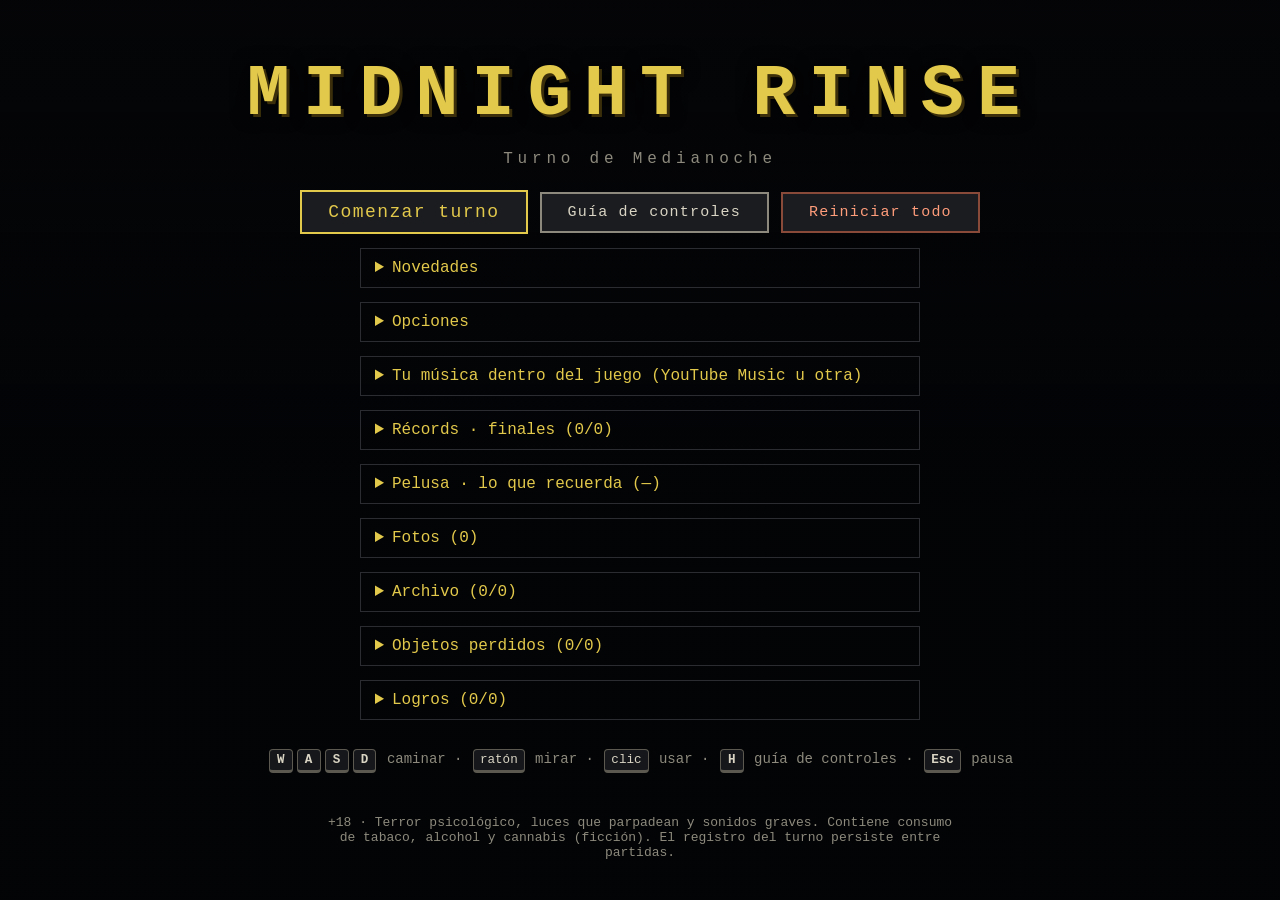
<file: index.html>
<!doctype html>
<html lang="es">
<head>
  <meta charset="utf-8">
  <meta name="viewport" content="width=device-width, initial-scale=1">
  <title>Midnight Rinse · Turno de Medianoche</title>
  <meta http-equiv="refresh" content="0; url=juego/">
  <style>body{margin:0;background:#050608;color:#e2c84b;font-family:"Courier New",monospace;display:flex;align-items:center;justify-content:center;height:100vh}</style>
</head>
<body><a href="juego/" style="color:inherit">Entrar a la lavandería →</a></body>
</html>
</file>
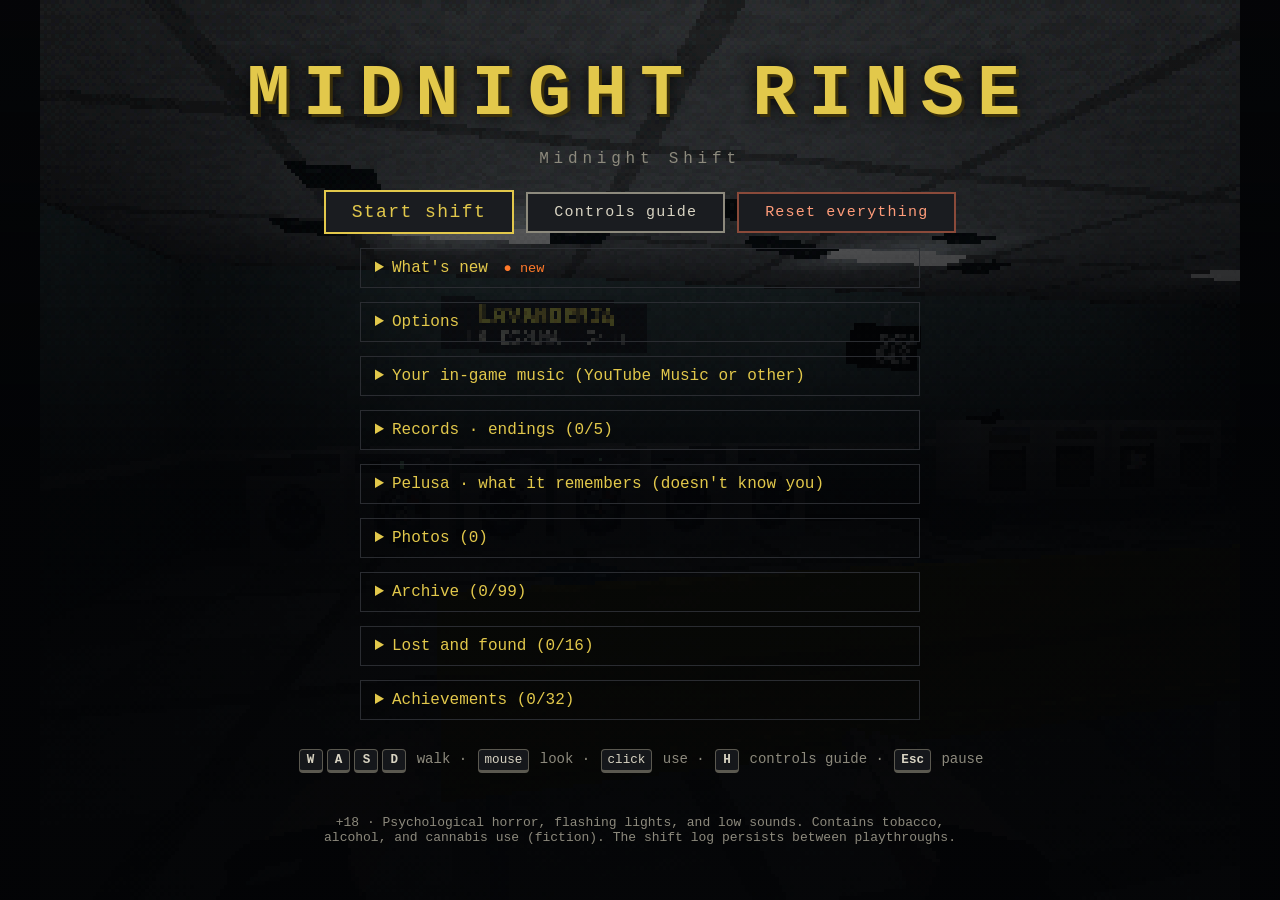
<file: juego/index.html>
<!doctype html>
<html lang="es">
<head>
  <meta charset="utf-8">
  <meta name="viewport" content="width=device-width, initial-scale=1, maximum-scale=1, user-scalable=no, viewport-fit=cover">
  <meta name="mobile-web-app-capable" content="yes">
  <meta name="apple-mobile-web-app-capable" content="yes">
  <meta name="theme-color" content="#050608">
  <meta name="apple-mobile-web-app-status-bar-style" content="black">
  <meta name="apple-mobile-web-app-title" content="Midnight Rinse">
  <link rel="manifest" href="manifest.webmanifest">
  <link rel="icon" type="image/png" href="iconos/favicon-32.png">
  <link rel="apple-touch-icon" href="iconos/apple-touch-icon.png">
  <title>Midnight Rinse · Turno de Medianoche</title>
  <link rel="stylesheet" href="src/estilo.css?v=20261006001841">
</head>
<body>
  <!-- Capa de la tele: el reproductor de YouTube vive DETRÁS del lienzo y se ve por el hueco de la pantalla. -->
  <div id="tele"><div id="tele-camara"><div id="tele-pantalla"></div></div></div>
  <div id="escenario">
    <canvas id="lienzo"></canvas>
    <div id="subtitulos" aria-live="polite"></div>
    <div id="mira" hidden></div>
    <!-- Móvil: apenas asoman la punta de un cigarro y el tapón de la petaca (deslizar desde aquí). -->
    <div id="consumibles" aria-hidden="true">
      <svg viewBox="0 0 32 21" width="64" height="42" shape-rendering="crispEdges">
        <g id="consumible-porro">
          <rect x="10" y="7" width="4" height="14" fill="#f0ecdc"/>
          <rect x="11" y="4" width="2" height="3" fill="#e2dccb"/>
          <rect x="11" y="3" width="1" height="1" fill="#cfc8b4"/>
          <rect x="12" y="2" width="1" height="1" fill="#cfc8b4"/>
          <rect x="11" y="9" width="2" height="1" fill="#8aa06a"/>
        </g>
        <g id="consumible-cigarro">
          <rect x="17" y="2" width="3" height="12" fill="#e9e6dc"/>
          <rect x="17" y="14" width="3" height="7" fill="#c8823a"/>
          <rect x="17" y="1" width="3" height="1" fill="#6b6a66"/>
          <rect x="18" y="0" width="1" height="1" fill="#ff7a2a"/>
        </g>
        <g id="consumible-petaca">
          <rect x="23" y="9" width="8" height="4" fill="#b9bcc0"/>
          <rect x="23" y="13" width="8" height="1" fill="#7c8086"/>
          <rect x="22" y="14" width="10" height="7" fill="#8a8f94"/>
          <rect x="24" y="10" width="1" height="2" fill="#e8ebee"/>
        </g>
      </svg>
    </div>
    <div id="polaroid" hidden aria-hidden="true"><img alt=""><span></span></div>
    <div id="girar">Gira el teléfono a horizontal</div>
  </div>

  <!-- Pantalla de título -->
  <section id="titulo" class="pantalla">
    <h1>MIDNIGHT RINSE</h1>
    <p class="sub">Turno de Medianoche</p>
    <p id="noche" class="noche" hidden></p>
    <p id="aviso-hora-real" class="aviso" hidden></p>
    <div class="botones-titulo">
      <button id="btn-continuar-turno" class="boton" type="button" hidden>Continuar turno</button>
      <button id="btn-comenzar" class="boton">Comenzar turno</button>
      <button id="btn-guia" class="boton secundario" type="button">Guía de controles</button>
      <button id="btn-reiniciar" class="boton secundario peligro" type="button">Reiniciar todo</button>
      <button id="btn-instalar" class="boton secundario" type="button" hidden>Instalar la app</button>
    </div>
    <p id="nota-instalar" class="nota" hidden>Para instalarlo en el iPhone: toca <b>Compartir</b> y luego <b>Agregar a pantalla de inicio</b>. Se abre a pantalla completa y funciona sin internet.</p>
    <details class="opciones" id="panel-novedades">
      <summary>Novedades <span id="novedades-punto" class="punto-nuevo" hidden>● nuevo</span></summary>
      <ul id="novedades-lista" class="novedades"></ul>
    </details>
    <details class="opciones">
      <summary>Opciones</summary>
      <label>Idioma · Language <select id="opt-idioma" translate="no"><option value="es">Español</option><option value="en">English</option></select></label>
      <label>Dificultad <select id="opt-dificultad"><option value="paseo">Paseo: sin él ni sustos, solo explorar</option><option value="tranquilo">Tranquilo: menos sustos, más consumibles</option><option value="normal" selected>Normal</option><option value="pesadilla">Pesadilla: sustos seguidos, casi nada que fumar</option></select></label>
      <label><input type="checkbox" id="opt-subtitulos" checked> Subtítulos</label>
      <label><input type="checkbox" id="opt-voces" checked> Voces sintetizadas (las del navegador)</label>
      <label><input type="checkbox" id="opt-destellos"> Reducir destellos de luz</label>
      <label><input type="checkbox" id="opt-mira"> Mostrar punto de mira</label>
      <label><input type="checkbox" id="opt-meta"> Capa meta: usar la hora real de tu computadora</label>
      <label class="solo-tactil"><input type="checkbox" id="opt-vibracion" checked> Vibración (perillas, monedas, trapeador, pasos)</label>
      <label class="solo-tactil"><input type="checkbox" id="opt-giroscopio" checked> Micro-balanceo con el giroscopio</label>
      <label><input type="checkbox" id="opt-bateria"> Ahorro de batería (30 FPS, como la PS1)</label>
      <label><input type="checkbox" id="opt-crt"> Filtro de televisor viejo (CRT)</label>
      <label>Sensibilidad de la mirada <input type="range" id="opt-sensibilidad" min="0.5" max="2.5" step="0.1" value="1.2"></label>
      <label>Brillo <input type="range" id="opt-brillo" min="0.7" max="1.8" step="0.05" value="1"></label>
      <label>Campo de visión <input type="range" id="opt-fov" min="55" max="95" step="5" value="70"></label>
      <label><input type="checkbox" id="opt-invertir"> Invertir el eje vertical al mirar</label>
      <label><input type="checkbox" id="opt-subs-fondo"> Fondo oscuro detrás de los subtítulos</label>
      <label>Tamaño de los subtítulos <select id="opt-subs-tam"><option value="1">Normal</option><option value="1.3">Grande</option><option value="1.65">Enorme</option></select></label>
      <label>Volumen <input type="range" id="opt-volumen" min="0" max="1" step="0.05" value="0.8"></label>
      <label class="nombre">Tu nombre en los susurros (opcional)
        <input type="text" id="opt-nombre" maxlength="24" placeholder="vacío = sin nombre">
      </label>
      <p class="nota">Si escribes un nombre, algunos susurros lo dirán. Es opcional y no sale de tu navegador.</p>
      <button id="btn-borrar-registro" class="boton secundario">Borrar registro del turno</button>
      <p id="estado-registro" class="nota"></p>
    </details>
    <details class="opciones" id="panel-musica">
      <summary>Tu música dentro del juego (YouTube Music u otra)</summary>
      <p class="nota"><b>En la tele de la lavandería (celular y computadora).</b> En YouTube Music toca <b>Compartir → Copiar enlace</b> en una canción, un álbum o una playlist, y pégalo aquí. Sonará en la tele colgada entre las lavadoras y las secadoras: más fuerte si te acercas. Tócala para pausar y toca su perilla para cambiar de canción.</p>
      <div class="fila">
        <input type="url" id="tele-enlace" placeholder="https://music.youtube.com/…" autocomplete="off" spellcheck="false">
        <button id="btn-tele" class="boton secundario" type="button">Poner en la tele</button>
      </div>
      <div id="tele-hueco" hidden></div>
      <p id="tele-estado" class="nota"></p>
      <p class="nota"><b>O por la radio del mostrador (99.9 FM):</b></p>
      <p class="nota solo-escritorio">1) Abre YouTube Music y pon lo que quieras. 2) Pulsa «Conectar pestaña», elige la pestaña de YouTube Music y marca «Compartir audio de la pestaña». Tu música sonará desde la radio del mostrador, en la 99.9 FM, en 3D: más fuerte cerca, de lado si giras la cabeza, ahogada cuando él está cerca.</p>
      <p class="nota solo-tactil">Elige canciones guardadas en tu teléfono y sonarán desde la radio del mostrador. O, si tienes YouTube Music Premium o Spotify, deja tu música sonando en su app y activa «Callar la radio del juego».</p>
      <div class="fila">
        <button id="btn-abrir-ytm" class="boton secundario" type="button">Abrir YouTube Music</button>
        <button id="btn-conectar-pestana" class="boton secundario solo-escritorio" type="button">Conectar pestaña</button>
      </div>
      <label class="nombre">O elige canciones de tu dispositivo
        <input type="file" id="musica-archivos" accept="audio/*" multiple>
      </label>
      <label><input type="checkbox" id="opt-lofi" checked> Sonido de radio vieja (lo-fi)</label>
      <label title="Útil si tu música suena desde otra app"><input type="checkbox" id="opt-mezcla"> Callar la radio del juego</label>
      <p id="musica-estado" class="nota">Sin conectar.</p>
      <button id="btn-desconectar-musica" class="boton secundario" type="button">Desconectar</button>
    </details>
    <details class="opciones" id="panel-historial">
      <summary>Récords · finales (<span id="historial-cuenta">0/0</span>)</summary>
      <ul id="historial-lista" class="logros"></ul>
    </details>
    <details class="opciones" id="panel-pelusa">
      <summary>Pelusa · lo que recuerda (<span id="pelusa-estado">—</span>)</summary>
      <ul id="pelusa-lista" class="logros"></ul>
    </details>
    <details class="opciones" id="panel-fotos">
      <summary>Fotos (<span id="fotos-cuenta">0</span>)</summary>
      <p id="fotos-vacio" class="nota">Saca fotos con <b>P</b>, con <b>Y</b> en el control o desde la pausa. Revísalas bien.</p>
      <div id="fotos-lista" class="fotos"></div>
    </details>
    <details class="opciones" id="panel-archivo">
      <summary>Archivo (<span id="archivo-cuenta">0/0</span>)</summary>
      <p class="nota">Lo que has leído y escuchado. Toca una entrada para releerla.</p>
      <ul id="archivo-lista" class="logros"></ul>
    </details>
    <details class="opciones" id="panel-objetos">
      <summary>Objetos perdidos (<span id="objetos-cuenta">0/0</span>)</summary>
      <ul id="objetos-lista" class="logros"></ul>
    </details>
    <details class="opciones" id="panel-logros">
      <summary>Logros (<span id="logros-cuenta">0/0</span>)</summary>
      <ul id="logros-lista" class="logros"></ul>
    </details>
    <p class="controles solo-escritorio"><span class="tecla">W</span><span class="tecla">A</span><span class="tecla">S</span><span class="tecla">D</span> caminar · <span class="tecla ancha">ratón</span> mirar · <span class="tecla ancha">clic</span> usar · <span class="tecla">H</span> guía de controles · <span class="tecla">Esc</span> pausa</p>
    <p class="controles solo-tactil">Pulgar izquierdo: caminar · pulgar derecho: mirar · toca los objetos · <b>tres dedos</b>: pausa y guía. Juega en horizontal.</p>
    <p class="advertencia">+18 · Terror psicológico, luces que parpadean y sonidos graves. Contiene consumo de tabaco, alcohol y cannabis (ficción). El registro del turno persiste entre partidas.</p>
  </section>

  <!-- Pausa -->
  <section id="pausa" class="pantalla" hidden>
    <h2>Pausa</h2>
    <button id="btn-continuar" class="boton">Continuar</button>
    <div class="botones-titulo">
      <button id="btn-guia-pausa" class="boton secundario" type="button">Guía de controles</button>
      <button id="btn-bosque" class="boton secundario" type="button">Salir al bosque</button>
      <button id="btn-foto" class="boton secundario" type="button">Sacar una foto</button>
    </div>
    <div id="pausa-musica"></div>
    <div class="botones-titulo">
      <button id="btn-abandonar" class="boton secundario">Abandonar el turno</button>
      <button id="btn-reiniciar-pausa" class="boton secundario peligro" type="button">Reiniciar todo</button>
    </div>
  </section>

  <!-- Confirmación de «Reiniciar todo» -->
  <section id="reiniciar" class="pantalla" hidden aria-labelledby="reiniciar-titulo">
    <h2 id="reiniciar-titulo">¿Reiniciar todo?</h2>
    <p class="reiniciar-texto">El juego vuelve a empezar desde cero, como la primera vez:</p>
    <ul class="reiniciar-lista">
      <li>Se borra el <b>registro del turno</b> (lo que la hoja recuerda de noches anteriores).</li>
      <li>Tus <b>opciones</b> vuelven a como venían: volumen, subtítulos, sensibilidad, vibración y tu nombre.</li>
      <li>Se olvida el <b>enlace de tu música</b> y se desconecta lo que esté sonando.</li>
      <li>El turno en curso se pierde.</li>
    </ul>
    <div class="botones-titulo">
      <button id="btn-reiniciar-si" class="boton peligro" type="button">Sí, reiniciar todo</button>
      <button id="btn-reiniciar-no" class="boton secundario" type="button">Cancelar</button>
    </div>
  </section>

  <!-- Guía de controles (desde el título y desde la pausa) -->
  <section id="guia" class="pantalla" hidden aria-labelledby="guia-titulo">
    <h2 id="guia-titulo">Guía de controles</h2>
    <div class="guia-pestanas" role="tablist">
      <button id="guia-tab-escritorio" class="guia-tab" role="tab" type="button">Teclado y ratón</button>
      <button id="guia-tab-tactil" class="guia-tab" role="tab" type="button">Celular (gestos)</button>
      <button id="guia-tab-mando" class="guia-tab" role="tab" type="button">Control (mando)</button>
    </div>

    <div id="guia-escritorio" class="guia-cuerpo" role="tabpanel">
      <h3>Moverte</h3>
      <div class="g-fila"><div class="g-ctl"><span class="tecla">W</span><span class="tecla">A</span><span class="tecla">S</span><span class="tecla">D</span> <span class="g-o">o</span> <span class="tecla">↑</span><span class="tecla">←</span><span class="tecla">↓</span><span class="tecla">→</span></div><div class="g-acc">Caminar</div></div>
      <div class="g-fila"><div class="g-ctl"><span class="tecla ancha">ratón</span></div><div class="g-acc">Mirar alrededor</div></div>
      <h3>Usar las cosas (apunta al centro de la vista)</h3>
      <div class="g-fila"><div class="g-ctl"><span class="tecla ancha">clic</span></div><div class="g-acc">Usar: monedas, ranura, puertas, la hoja, el teléfono, el trapeador</div></div>
      <div class="g-fila"><div class="g-ctl"><span class="tecla ancha">clic</span> en la tablilla del mostrador</div><div class="g-acc">Ver las tareas del turno <span class="g-nota">(charcos, lavadoras, filtros, la hora)</span></div></div>
      <div class="g-fila"><div class="g-ctl"><span class="tecla ancha">mantener clic</span> + <span class="tecla ancha">ratón ↔</span></div><div class="g-acc">Girar perillas: lavadoras y radio</div></div>
      <div class="g-fila"><div class="g-ctl"><span class="tecla ancha">mantener clic</span></div><div class="g-acc">Fregar un charco (con el trapeador) o limpiar un filtro de pelusa</div></div>
      <div class="g-fila"><div class="g-ctl"><span class="tecla ancha">clic</span> en una secadora</div><div class="g-acc">Ponerla a girar con una moneda <span class="g-nota">(junta pelusa en el filtro)</span></div></div>
      <div class="g-fila"><div class="g-ctl"><span class="tecla ancha">clic</span> en el gato</div><div class="g-acc">Acariciar a Pelusa <span class="g-nota">(si bufa, él está cerca)</span></div></div>
      <h3>Tu cuerpo</h3>
      <div class="g-fila"><div class="g-ctl"><span class="tecla">P</span></div><div class="g-acc">Sacar una foto con el celular <span class="g-nota">(con flash; revisa bien cada foto)</span></div></div>
      <div class="g-fila"><div class="g-ctl"><span class="tecla">E</span> <span class="g-o">mantener</span> + <span class="tecla ancha">ratón</span></div><div class="g-acc">Limpiar el vaho de los lentes</div></div>
      <div class="g-fila"><div class="g-ctl"><span class="tecla">B</span></div><div class="g-acc">Cerrar los ojos <span class="g-nota">(lo que no ves puede moverse)</span></div></div>
      <h3>Consumibles</h3>
      <div class="g-fila"><div class="g-ctl"><span class="tecla">C</span></div><div class="g-acc">Cigarro <span class="g-nota">(calma poco a poco; el humo empaña)</span></div></div>
      <div class="g-fila"><div class="g-ctl"><span class="tecla">F</span></div><div class="g-acc">Petaca <span class="g-nota">(necesitas la mano libre; marea y parpadeas más)</span></div></div>
      <div class="g-fila"><div class="g-ctl"><span class="tecla">J</span></div><div class="g-acc">Porro <span class="g-nota">(el tiempo se estira… y llega la paranoia)</span></div></div>
      <div class="g-fila"><div class="g-ctl"><span class="tecla ancha">clic</span> en la máquina de café</div><div class="g-acc">Café por una moneda <span class="g-nota">(parpadeas menos un rato)</span></div></div>
      <h3>Tu música</h3>
      <div class="g-fila"><div class="g-ctl"><span class="tecla ancha">clic</span> en la tele</div><div class="g-acc">Pausar o reanudar tu música</div></div>
      <div class="g-fila"><div class="g-ctl"><span class="tecla ancha">clic</span> en su perilla</div><div class="g-acc">Siguiente canción</div></div>
      <div class="g-fila"><div class="g-ctl">perilla de la radio</div><div class="g-acc"><b>94.1</b> el locutor · <b>99.9</b> tu música</div></div>
      <h3>El pasillo de servicio</h3>
      <div class="g-fila"><div class="g-ctl"><span class="tecla ancha">clic</span> en la puerta trasera</div><div class="g-acc">Entrar al pasillo <span class="g-nota">(se abre a las 03:00)</span></div></div>
      <div class="g-fila"><div class="g-ctl"><span class="tecla ancha">clic</span> en un casillero o en los fusibles</div><div class="g-acc">Abrirlo · restablecerlos (los apagones duran la mitad)</div></div>
      <div class="g-fila"><div class="g-ctl"><span class="tecla ancha">clic</span> en el lavabo</div><div class="g-acc">Echarte agua en la cara <span class="g-nota">(baja el miedo; el espejo de arriba… míralo si te atreves)</span></div></div>
      <h3>El bosque</h3>
      <div class="g-fila"><div class="g-ctl"><span class="tecla ancha">clic</span> en la puerta de vidrio</div><div class="g-acc">Salir al bosque <span class="g-nota">(o en la pausa: «Salir al bosque»)</span></div></div>
      <div class="g-fila"><div class="g-ctl"><span class="tecla ancha">clic</span> en la puerta de la fachada</div><div class="g-acc">Volver a la lavandería</div></div>
      <div class="g-fila"><div class="g-ctl"><span class="tecla ancha">clic</span> en una hoja mojada</div><div class="g-acc">Leerla y guardarla <span class="g-nota">(hay seis… y la lavadora del claro las espera)</span></div></div>
      <div class="g-fila"><div class="g-ctl"><span class="tecla">E</span> <span class="g-o">mantener</span></div><div class="g-acc">Secar la lluvia de los lentes <span class="g-nota">(afuera se mojan)</span></div></div>
      <h3>Hablar y menú</h3>
      <div class="g-fila"><div class="g-ctl"><span class="tecla">1</span><span class="tecla">2</span><span class="tecla">3</span></div><div class="g-acc">Responder cuando alguien te habla</div></div>
      <div class="g-fila"><div class="g-ctl"><span class="tecla">H</span></div><div class="g-acc">Abrir esta guía en cualquier momento</div></div>
      <div class="g-fila"><div class="g-ctl"><span class="tecla">Esc</span></div><div class="g-acc">Pausa: soltar el ratón, cambiar la música y abrir esta guía</div></div>
    </div>

    <div id="guia-tactil" class="guia-cuerpo" role="tabpanel" hidden>
      <p class="g-nota">No hay botones en pantalla: todo se hace con gestos. Juega con el teléfono en horizontal.</p>
      <svg class="guia-esquema" viewBox="0 0 320 168" role="img" aria-label="Esquema de la pantalla: mitad izquierda para caminar, mitad derecha para mirar, esquina inferior derecha para los consumibles">
        <rect x="2" y="2" width="316" height="164" rx="16" fill="#0b0c0f" stroke="#8d8a7d" stroke-width="2"/>
        <rect x="12" y="10" width="146" height="148" rx="8" fill="#e2c84b" fill-opacity="0.08" stroke="#e2c84b" stroke-dasharray="4 4"/>
        <rect x="162" y="10" width="146" height="148" rx="8" fill="#9cc7d9" fill-opacity="0.08" stroke="#9cc7d9" stroke-dasharray="4 4"/>
        <circle cx="70" cy="100" r="22" fill="none" stroke="#e2c84b" stroke-width="2"/>
        <circle cx="84" cy="88" r="8" fill="#e2c84b"/>
        <path d="M70 70 v-12 M70 130 v12 M40 100 h-12 M100 100 h12" stroke="#e2c84b" stroke-width="2"/>
        <text x="85" y="34" fill="#e2c84b" font-family="Courier New, monospace" font-size="13" text-anchor="middle">CAMINAR</text>
        <text x="85" y="50" fill="#8d8a7d" font-family="Courier New, monospace" font-size="9" text-anchor="middle">apoya el pulgar y arrastra</text>
        <path d="M205 96 h56" stroke="#9cc7d9" stroke-width="2"/>
        <path d="M255 90 l8 6 l-8 6 M211 90 l-8 6 l8 6" stroke="#9cc7d9" stroke-width="2" fill="none"/>
        <circle cx="233" cy="96" r="7" fill="#9cc7d9"/>
        <text x="235" y="34" fill="#9cc7d9" font-family="Courier New, monospace" font-size="13" text-anchor="middle">MIRAR</text>
        <text x="235" y="50" fill="#8d8a7d" font-family="Courier New, monospace" font-size="9" text-anchor="middle">arrastra · toca objetos</text>
        <rect x="262" y="124" width="44" height="30" rx="4" fill="#ff7a2a" fill-opacity="0.15" stroke="#ff7a2a"/>
        <text x="284" y="143" fill="#ff7a2a" font-family="Courier New, monospace" font-size="11" text-anchor="middle">↑ ← ↖</text>
        <text x="240" y="118" fill="#ff7a2a" font-family="Courier New, monospace" font-size="9" text-anchor="middle">consumibles →</text>
      </svg>
      <h3>Moverte</h3>
      <div class="g-fila"><div class="g-ctl"><span class="gesto">pulgar izq.</span> arrastrar</div><div class="g-acc">Caminar <span class="g-nota">(joystick invisible: donde apoyas el dedo queda el centro)</span></div></div>
      <div class="g-fila"><div class="g-ctl"><span class="gesto">pulgar der.</span> arrastrar</div><div class="g-acc">Mirar alrededor</div></div>
      <div class="g-fila"><div class="g-ctl"><span class="gesto">📱 inclinar</span></div><div class="g-acc">Balanceo suave de la mirada <span class="g-nota">(giroscopio, opcional)</span></div></div>
      <h3>Usar las cosas</h3>
      <div class="g-fila"><div class="g-ctl"><span class="gesto">☝ tocar</span> un objeto</div><div class="g-acc">Usar ESE objeto: monedas, ranura, manija, la hoja, el teléfono, el trapeador</div></div>
      <div class="g-fila"><div class="g-ctl"><span class="gesto">☝ mantener</span> + arrastrar</div><div class="g-acc">Girar una perilla; fregar un charco; limpiar un filtro</div></div>
      <div class="g-fila"><div class="g-ctl"><span class="gesto">☝ toque rápido</span> en perilla</div><div class="g-acc">Avanzar un retén (un clic)</div></div>
      <div class="g-fila"><div class="g-ctl"><span class="gesto">☝ tocar</span> una secadora</div><div class="g-acc">Ponerla a girar con una moneda <span class="g-nota">(junta pelusa en el filtro)</span></div></div>
      <div class="g-fila"><div class="g-ctl"><span class="gesto">☝ tocar</span> al gato</div><div class="g-acc">Acariciar a Pelusa <span class="g-nota">(si bufa, él está cerca)</span></div></div>
      <h3>Tu cuerpo</h3>
      <div class="g-fila"><div class="g-ctl"><span class="gesto">🖐 tres dedos</span> → «Sacar una foto»</div><div class="g-acc">Sacar una foto con el celular <span class="g-nota">(revisa bien cada foto)</span></div></div>
      <div class="g-fila"><div class="g-ctl"><span class="gesto">☝☝ doble toque</span></div><div class="g-acc">Parpadear</div></div>
      <div class="g-fila"><div class="g-ctl"><span class="gesto">✌ dos dedos ↓</span></div><div class="g-acc">Limpiar el vaho de los lentes, justo donde frotas</div></div>
      <h3>Consumibles (esquina inferior derecha)</h3>
      <div class="g-fila"><div class="g-ctl"><span class="gesto">desliza ↑</span></div><div class="g-acc">Cigarro</div></div>
      <div class="g-fila"><div class="g-ctl"><span class="gesto">desliza ←</span></div><div class="g-acc">Porro</div></div>
      <div class="g-fila"><div class="g-ctl"><span class="gesto">desliza ↖</span></div><div class="g-acc">Petaca <span class="g-nota">(suelta antes el trapeador)</span></div></div>
      <h3>Tu música</h3>
      <div class="g-fila"><div class="g-ctl"><span class="gesto">☝ tocar</span> la tele</div><div class="g-acc">Pausar o reanudar</div></div>
      <div class="g-fila"><div class="g-ctl"><span class="gesto">☝ tocar</span> su perilla</div><div class="g-acc">Siguiente canción</div></div>
      <h3>El pasillo de servicio</h3>
      <div class="g-fila"><div class="g-ctl"><span class="gesto">☝ tocar</span> la puerta trasera</div><div class="g-acc">Entrar al pasillo <span class="g-nota">(se abre a las 03:00)</span></div></div>
      <div class="g-fila"><div class="g-ctl"><span class="gesto">☝ tocar</span> un casillero o los fusibles</div><div class="g-acc">Abrirlo · restablecerlos</div></div>
      <div class="g-fila"><div class="g-ctl"><span class="gesto">☝ tocar</span> el lavabo</div><div class="g-acc">Echarte agua en la cara <span class="g-nota">(baja el miedo)</span></div></div>
      <h3>El bosque</h3>
      <div class="g-fila"><div class="g-ctl"><span class="gesto">☝ tocar</span> la puerta de vidrio</div><div class="g-acc">Salir al bosque <span class="g-nota">(o en la pausa: «Salir al bosque»)</span></div></div>
      <div class="g-fila"><div class="g-ctl"><span class="gesto">☝ tocar</span> la puerta de la fachada</div><div class="g-acc">Volver a la lavandería</div></div>
      <div class="g-fila"><div class="g-ctl"><span class="gesto">☝ tocar</span> una hoja mojada</div><div class="g-acc">Leerla y guardarla <span class="g-nota">(hay seis)</span></div></div>
      <div class="g-fila"><div class="g-ctl"><span class="gesto">✌ dos dedos ↓</span></div><div class="g-acc">Secar la lluvia de los lentes</div></div>
      <h3>Hablar y menú</h3>
      <div class="g-fila"><div class="g-ctl"><span class="gesto">☝ tocar</span> una respuesta</div><div class="g-acc">Responder</div></div>
      <div class="g-fila"><div class="g-ctl"><span class="gesto">🖐 tres dedos</span></div><div class="g-acc">Pausa: cambiar la música y abrir esta guía</div></div>
    </div>

    <div id="guia-mando" class="guia-cuerpo" role="tabpanel" hidden>
      <p class="g-nota">Funciona con controles de Xbox, PlayStation, Switch Pro y genéricos. Conéctalo y presiona cualquier botón. Vibra con los mismos golpes que el celular.</p>
      <h3>Moverte</h3>
      <div class="g-fila"><div class="g-ctl"><span class="tecla ancha">stick izquierdo</span></div><div class="g-acc">Caminar</div></div>
      <div class="g-fila"><div class="g-ctl"><span class="tecla ancha">stick derecho</span></div><div class="g-acc">Mirar</div></div>
      <h3>Usar las cosas</h3>
      <div class="g-fila"><div class="g-ctl"><span class="tecla">A</span> <span class="g-o">o</span> <span class="tecla">✕</span></div><div class="g-acc">Usar lo que miras</div></div>
      <div class="g-fila"><div class="g-ctl"><span class="tecla">A</span> <span class="g-o">mantener</span> + <span class="tecla ancha">stick der. ↔</span></div><div class="g-acc">Girar perillas; fregar; limpiar filtros</div></div>
      <h3>Tu cuerpo</h3>
      <div class="g-fila"><div class="g-ctl"><span class="tecla">Y</span> <span class="g-o">o</span> <span class="tecla">△</span></div><div class="g-acc">Sacar una foto con el celular</div></div>
      <div class="g-fila"><div class="g-ctl"><span class="tecla">B</span> <span class="g-o">o</span> <span class="tecla">○</span></div><div class="g-acc">Parpadear</div></div>
      <div class="g-fila"><div class="g-ctl"><span class="tecla">X</span> <span class="g-o">o</span> <span class="tecla">□</span> <span class="g-o">mantener</span> + <span class="tecla ancha">stick der.</span></div><div class="g-acc">Limpiar los lentes</div></div>
      <h3>Consumibles</h3>
      <div class="g-fila"><div class="g-ctl"><span class="tecla">▲</span> <span class="tecla">◀</span> <span class="tecla">▶</span> <span class="g-o">cruceta</span></div><div class="g-acc">Cigarro · porro · petaca</div></div>
      <h3>Hablar y menú</h3>
      <div class="g-fila"><div class="g-ctl"><span class="tecla">◀</span> <span class="tecla">▲</span> <span class="tecla">▶</span></div><div class="g-acc">Responder 1 · 2 · 3 cuando alguien te habla</div></div>
      <div class="g-fila"><div class="g-ctl"><span class="tecla ancha">Start</span></div><div class="g-acc">Pausa</div></div>
      <div class="g-fila"><div class="g-ctl"><span class="tecla ancha">View / Select</span></div><div class="g-acc">Esta guía</div></div>
      <div class="g-fila"><div class="g-ctl">En los menús</div><div class="g-acc">Cruceta o stick para moverte · <b>A</b> elegir · <b>B</b> volver · ◀ ▶ en los deslizadores</div></div>
    </div>

    <button id="btn-guia-cerrar" class="boton" type="button">Volver</button>
  </section>

  <!-- Una foto en grande (desde el panel «Fotos») -->
  <section id="visor" class="pantalla" hidden aria-labelledby="visor-pie">
    <img id="visor-img" alt="">
    <p id="visor-pie" class="nota"></p>
    <div class="botones-titulo">
      <button id="btn-visor-compartir" class="boton secundario" type="button" hidden>Compartir</button>
      <a id="visor-descargar" class="boton secundario" href="#" download>Descargar</a>
      <button id="btn-visor-cerrar" class="boton" type="button">Cerrar</button>
    </div>
  </section>

  <!-- La hoja del registro (vista de cerca) -->
  <section id="nota" class="pantalla papel" hidden>
    <p class="encabezado">REGISTRO DE TURNO · LAVANDERÍA LA ESPUMA</p>
    <p id="nota-texto"></p>
    <p class="pie">clic para dejar la hoja</p>
  </section>

  <!-- Respuesta a la pregunta del cliente -->
  <section id="dialogo" hidden>
    <p id="dialogo-pregunta"></p>
    <ol id="dialogo-opciones"></ol>
    <p class="nota solo-mando">Control: ◀ 1 · ▲ 2 · ▶ 3 · ▼ 4</p>
  </section>

  <!-- Final -->
  <section id="final" class="pantalla" hidden>
    <h2 id="final-titulo"></h2>
    <p id="final-texto"></p>
    <div id="final-nota" class="nota-final"><span id="final-letra"></span><span id="final-gerente"></span></div>
    <ul id="final-resumen"></ul>
    <div class="botones-titulo">
      <button id="btn-compartir" class="boton secundario" type="button">Compartir resultado</button>
      <button id="btn-volver" class="boton">Volver al inicio</button>
    </div>
    <p id="compartir-estado" class="nota"></p>
  </section>

  <script src="vendor/three.min.js?v=20261006001841"></script>
  <!-- Núcleo verificado (ports exactos de core/midnight_rinse_core) -->
  <script src="src/core/dispatcher.js?v=20261006001841"></script>
  <script src="src/core/bayer.js?v=20261006001841"></script>
  <script src="src/core/vertexSnap.js?v=20261006001841"></script>
  <script src="src/core/steppedHold.js?v=20261006001841"></script>
  <script src="src/core/detentDial.js?v=20261006001841"></script>
  <script src="src/core/clockAnomaly.js?v=20261006001841"></script>
  <script src="src/core/shiftLog.js?v=20261006001841"></script>
  <script src="src/core/director.js?v=20261006001841"></script>
  <!-- Motor del juego -->
  <script src="src/engine/config.js?v=20261006001841"></script>
  <script src="src/engine/mosca.js?v=20261006001841"></script>
  <script src="src/engine/util.js?v=20261006001841"></script>
  <!-- Textos en inglés: inertes (no se descargan) salvo en inglés, donde idioma.js los carga. El service worker igual
       los guarda para jugar sin internet. -->
  <script type="text/plain" data-idioma="en" src="src/engine/textos_en.js?v=20261006001841"></script>
  <script src="src/engine/idioma.js?v=20261006001841"></script>
  <script src="src/engine/textures.js?v=20261006001841"></script>
  <script src="src/engine/retro.js?v=20261006001841"></script>
  <script src="src/engine/audio.js?v=20261006001841"></script>
  <script src="src/engine/input.js?v=20261006001841"></script>
  <script src="src/engine/world.js?v=20261006001841"></script>
  <script src="src/engine/player.js?v=20261006001841"></script>
  <script src="src/engine/glasses.js?v=20261006001841"></script>
  <script src="src/engine/gameplay.js?v=20261006001841"></script>
  <script src="src/engine/horror.js?v=20261006001841"></script>
  <script src="src/engine/touch.js?v=20261006001841"></script>
  <script src="src/engine/consumables.js?v=20261006001841"></script>
  <script src="src/engine/music.js?v=20261006001841"></script>
  <script src="src/engine/tele.js?v=20261006001841"></script>
  <script src="src/engine/historia.js?v=20261006001841"></script>
  <script src="src/engine/bosque.js?v=20261006001841"></script>
  <script src="src/engine/pasillo.js?v=20261006001841"></script>
  <script src="src/engine/espejo.js?v=20261006001841"></script>
  <script src="src/engine/clientela.js?v=20261006001841"></script>
  <script src="src/engine/ciudad.js?v=20261006001841"></script>
  <script src="src/engine/clima.js?v=20261006001841"></script>
  <script src="src/engine/gamepad.js?v=20261006001841"></script>
  <script src="src/engine/logros.js?v=20261006001841"></script>
  <script src="src/engine/objetos.js?v=20261006001841"></script>
  <script src="src/engine/archivo.js?v=20261006001841"></script>
  <script src="src/engine/historial.js?v=20261006001841"></script>
  <script src="src/engine/fotos.js?v=20261006001841"></script>
  <script src="src/engine/novedades.js?v=20261006001841"></script>
  <script src="src/engine/venado.js?v=20261006001841"></script>
  <script src="src/engine/lechuza.js?v=20261006001841"></script>
  <script src="src/engine/gato.js?v=20261006001841"></script>
  <script src="src/engine/partida.js?v=20261006001841"></script>
  <script src="src/engine/ui.js?v=20261006001841"></script>
  <script src="src/engine/game.js?v=20261006001841"></script>
  <script src="src/main.js?v=20261006001841"></script>
</body>
</html>
</file>
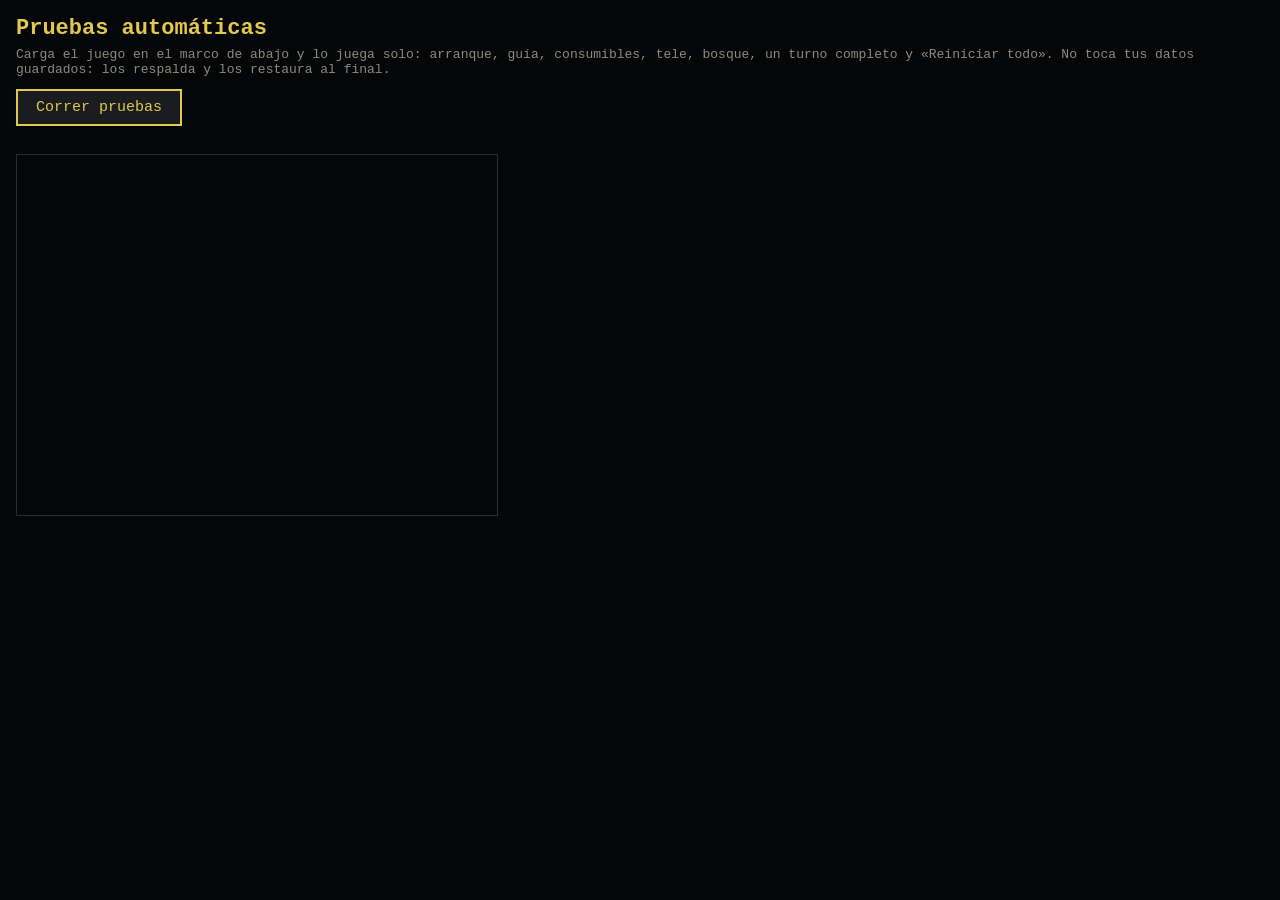
<file: juego/pruebas.html>
<!doctype html>
<html lang="es">
<head>
  <meta charset="utf-8">
  <meta name="viewport" content="width=device-width, initial-scale=1">
  <title>Midnight Rinse · Pruebas</title>
  <style>
    :root { --fondo: #050608; --tinta: #d9d4c3; --tenue: #8d8a7d; --ok: #8fe08a; --mal: #ff8a7a; --acento: #e2c84b; }
    body { margin: 0; padding: 16px; background: var(--fondo); color: var(--tinta); font-family: "Courier New", monospace; }
    h1 { color: var(--acento); font-size: 22px; margin: 0 0 6px; }
    p { color: var(--tenue); margin: 0 0 12px; font-size: 13px; }
    button { font-family: inherit; font-size: 15px; padding: 8px 18px; background: #1a1c20; color: var(--acento); border: 2px solid var(--acento); cursor: pointer; }
    #resumen { margin: 12px 0; font-size: 16px; }
    ol { padding-left: 22px; }
    li { margin: 6px 0; line-height: 1.4; }
    .ok { color: var(--ok); }
    .mal { color: var(--mal); }
    .det { color: var(--tenue); font-size: 12px; display: block; }
    iframe { width: 480px; height: 360px; max-width: 100%; border: 1px solid #2a2c31; margin-top: 12px; }
  </style>
</head>
<body>
  <h1>Pruebas automáticas</h1>
  <p>Carga el juego en el marco de abajo y lo juega solo: arranque, guía, consumibles, tele, bosque, un turno completo y «Reiniciar todo». No toca tus datos guardados: los respalda y los restaura al final.</p>
  <button id="correr" type="button">Correr pruebas</button>
  <div id="resumen"></div>
  <ol id="lista"></ol>
  <iframe id="marco" title="Juego bajo prueba"></iframe>
  <script src="tests/partida.js"></script>
</body>
</html>
</file>
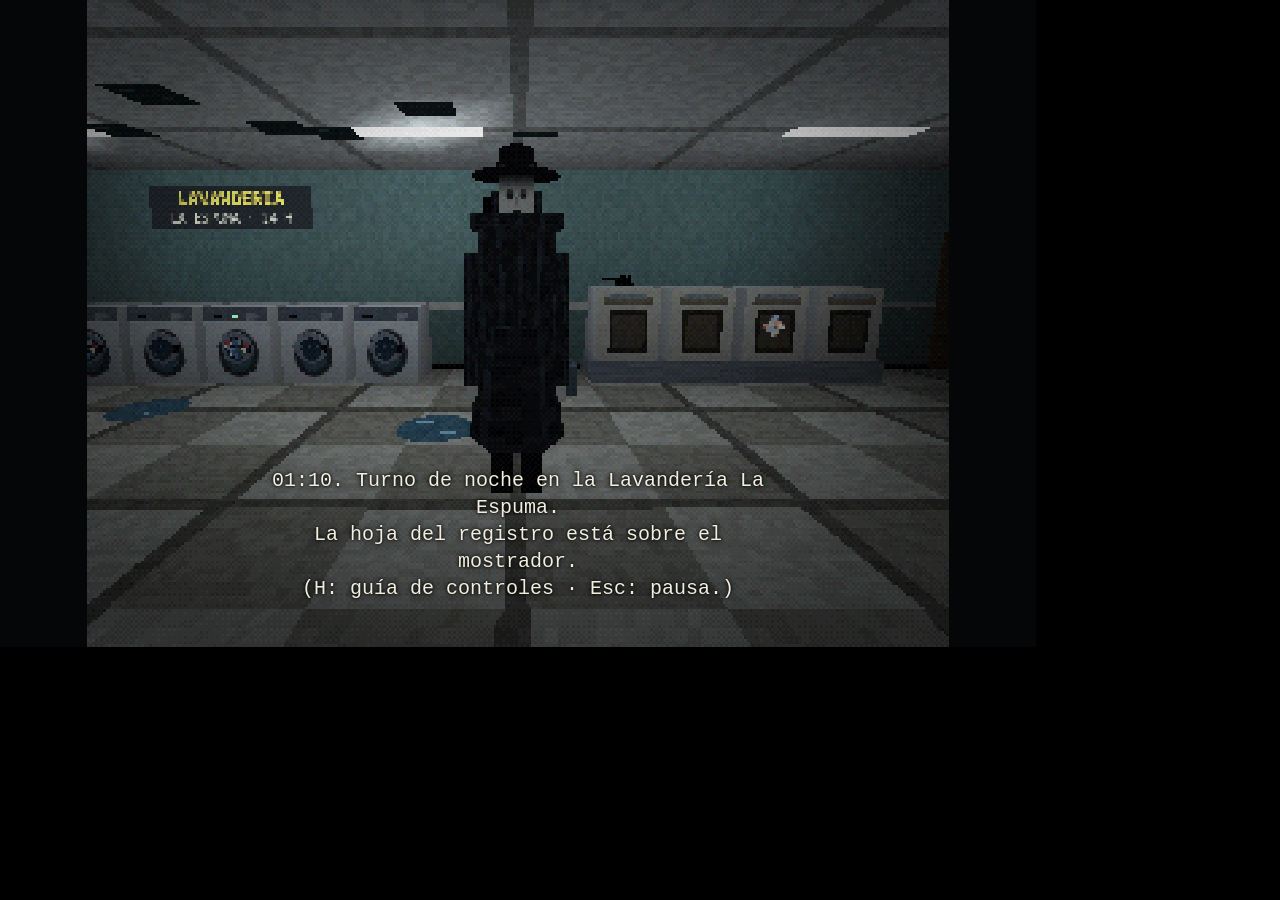
<file: juego/tests/galeria.html>
<!doctype html>
<html lang="es">
<head>
<meta charset="utf-8">
<title>Galería de modelos · Midnight Rinse</title>
<style>html, body { margin: 0; background: #000; } iframe { border: 0; width: 1036px; height: 647px; }</style>
</head>
<body>
<!--
  Galería de modelos (herramienta, para revisar modelos 3D con capturas):
    tests/galeria.html?m=el | el_sentado | cara | mascara | gato    [&giro=0.6 rota el modelo, en radianes; &fov=25 acerca]
    tests/galeria.html?m=lavadoras | secadoras | mostrador | sombrero | tele | cafe | cambiador | almacen | techo | telefono
  Pone el modelo en el pasillo central de la sala, iluminado, frente a la cámara y a su altura, sin manos en cuadro.
-->
<iframe id="m" src="../index.html?noche=ninguna&lang=es"></iframe>
<script>
  var q = (location.search.match(/[?&]m=([a-z_]+)/) || [0, 'el'])[1];
  var giro = parseFloat((location.search.match(/[?&]giro=([-0-9.]+)/) || [0, '0'])[1]);
  var fov = parseFloat((location.search.match(/[?&]fov=([0-9.]+)/) || [0, '0'])[1]); // zoom (grados), p. ej. 25 para el gato
  var marco = document.getElementById('m');
  marco.onload = function () {
    var w = marco.contentWindow;
    (function poll() {
      var g = w.midnightRinse;
      if (!g) { setTimeout(poll, 50); return; }
      w.requestAnimationFrame = function () {}; // sin el bucle del juego: dibujamos un solo cuadro, a mano
      w.document.getElementById('btn-comenzar').click();
      function frames(n) { for (var i = 0; i < n; i += 1) { g.update(1 / 30); g.input.endFrame(); } }
      frames(3);
      g.clientela.plan = [];
      g.horror.customer.present = false;
      g.gato.stared = true;
      g.ciudad.busPlan = []; g.ciudad.sweepAt = null; g.ciudad.ghostAt = null;
      var T = new w.THREE.Vector3(0, 0, -1.2); // dónde va el modelo
      var dist = 2.6;
      var alto = 1.1;
      var gato = g.gato;
      if (q === 'el' || q === 'el_sentado') {
        var c = g.world.customer;
        c.standing.visible = q === 'el';
        c.seated.visible = q === 'el_sentado';
        c.group.position.copy(T);
        c.group.rotation.y = Math.PI + giro; // 0 = mira a -z; a la cámara (en +z), PI
        alto = q === 'el' ? 1.2 : 0.75;
        dist = q === 'el' ? 3.2 : 2.3;
      } else if (q === 'cara' || q === 'mascara') {
        var o = g.clientela._model(q);
        g.world.add(o.group);
        o.group.position.copy(T);
        o.group.rotation.y = Math.PI + giro;
        alto = 1.15;
        dist = 3.0;
      } else if (q === 'gato') {
        gato.perch = null;
        gato.route = [];
        gato.state = 'sentado';
        gato.timer = 999;
        alto = 0.3;
        dist = 1.15;
      }
      var p = g.player;
      p.pos.set(T.x, 0, T.z + dist);
      p.yaw = 0;
      p.pitch = Math.atan2(alto - 1.62, dist);
      // Vistas fijas del entorno: [x, z, yaw, pitch].
      var VISTAS = { lavadoras: [-3.4, -2.2, 0.15, -0.35], secadoras: [2.6, -2.5, -0.1, -0.3], mostrador: [5.9, 0.3, Math.PI, -0.4],
        sombrero: [-3.25, -0.6, Math.PI, -0.62], tele: [-0.1, -2.5, 0, 0.3], cafe: [-3.2, 2.7, Math.PI, -0.12],
        cambiador: [-4.5, 3.2, Math.PI, -0.35], almacen: [-5.0, 3.3, Math.PI / 2, -0.25], techo: [0, 0.5, 0.3, 1.05],
        telefono: [2.7, 3.7, Math.PI, -0.16],
        pasillo_fondo: [60, 4.6, 0, -0.04], pasillo_casilleros: [60.6, 2.6, Math.PI / 2, -0.12], pasillo_caldera: [60, -3.0, 0, -0.18],
        bosque_fachada: [0.5, 109, 0, 0.08], bosque_farola: [-2.2, 105.6, 0.75, 0.32], bosque_sendero: [0, 104, Math.PI, -0.05] };
      if (q.indexOf('pasillo_') === 0) { g.pasillo.unlock(true); g.pasillo.go(); frames(40); }
      if (q.indexOf('bosque_') === 0) { g.bosque.go(); frames(40); }
      if (q === 'bosque_lechuza' || q === 'bosque_arbolseco') {
        // La lechuza del árbol seco, de frente (giro: rodearla); arbolseco: el árbol entero, de más lejos.
        var le = g.lechuza;
        le.plan = true; le.update(0);
        var lg = le.model.group;
        var ld = q === 'bosque_lechuza' ? 1.6 : 6;
        var la = lg.rotation.y + giro;
        p.pos.set(lg.position.x + Math.sin(la) * ld, 0, lg.position.z + Math.cos(la) * ld);
        p.yaw = Math.atan2(-(lg.position.x - p.pos.x), -(lg.position.z - p.pos.z));
        p.pitch = Math.atan2((q === 'bosque_lechuza' ? lg.position.y + 0.3 : 1.8) - 1.62, ld);
        le.model.cabeza.rotation.set(0, 0, 0);
        le.update = function () {}; // quieta para la foto (de tan cerca, se iría volando)
      }
      if (VISTAS[q]) {
        var v = VISTAS[q];
        if (q === 'sombrero') { g.world.loneHat.visible = true; }
        p.pos.set(v[0], 0, v[1]); p.yaw = v[2]; p.pitch = v[3];
      }
      p.blink.phase = 'open'; p.blink.amount = 0; p.blink.timer = 999;
      frames(6);
      if (q === 'el' || q === 'el_sentado') { g.world.customer.group.visible = true; }
      if (q === 'gato') {
        gato.mesh.root.position.set(T.x, 0, T.z);
        gato.mesh.root.rotation.y = giro; // el gato mira a +z con rotación 0
        gato.state = 'sentado';
        gato.stepAcc = 1;
        gato._pose(0, true);
      }
      if (fov) { p.camera.fov = fov; p.camera.updateProjectionMatrix(); }
      p.camera.children.forEach(function (ch) { ch.visible = false; }); // sin manos
      p.camera.updateMatrixWorld(true);
      g.retro.render(g.world.scene, p.camera, { blink: 0, dread: 0, time: 1, flash: 0, collapse: 0, high: 0, crt: false, gamma: 1 });
      var s = w.document.getElementById('subtitulos');
      if (s) { s.textContent = ''; }
    })();
  };
</script>
</body>
</html>
</file>
<file: juego/src/estilo.css>
/* Midnight Rinse · estilo de las pantallas (todo lo demás ocurre dentro del mundo, sin HUD). */
:root {
  --fondo: #050608;
  --tinta: #d9d4c3;
  --tenue: #8d8a7d;
  --acento: #e2c84b;
  --papel: #e8e1cc;
  --papel-tinta: #2b2a26;
  --fuente: "Courier New", Courier, monospace;
}

* { box-sizing: border-box; }
html, body {
  margin: 0;
  height: 100%;
  background: var(--fondo);
  color: var(--tinta);
  font-family: var(--fuente);
  overflow: hidden;
}

/* Capa de la tele (debajo del lienzo; el lienzo la deja ver solo por el hueco de la pantalla). */
#tele { position: fixed; left: 0; top: 0; width: 0; height: 0; overflow: hidden; z-index: 0; pointer-events: none; }
#tele.panel { overflow: visible; z-index: 11; }
#tele-camara { position: absolute; left: 0; top: 0; pointer-events: none; }
#tele-pantalla { position: absolute; left: 0; top: 0; background: #000; pointer-events: none; transform-origin: 0 0; }
#tele.panel #tele-pantalla { pointer-events: auto; }
#tele-pantalla iframe { display: block; width: 100%; height: 100%; border: 0; }
#tele-hueco { width: 100%; aspect-ratio: 16 / 9; min-height: 200px; background: #000; margin: 6px 0; }
#tele-hueco[hidden] { display: none; }
.opciones input[type="url"] {
  flex: 1 1 220px;
  min-width: 0;
  font-family: var(--fuente);
  background: #111317;
  color: var(--tinta);
  border: 1px solid #3a3c42;
  padding: 8px;
}

#escenario {
  position: fixed;
  z-index: 1;
  inset: 0;
  display: flex;
  align-items: center;
  justify-content: center;
  touch-action: none;
  -webkit-user-select: none;
  user-select: none;
  -webkit-touch-callout: none;
  -webkit-tap-highlight-color: transparent;
}
body { overscroll-behavior: none; }

/* Móvil · Zero-HUD: solo la esquina de consumibles (menos del 1 % de la pantalla) y nada más. */
#consumibles {
  position: absolute;
  right: max(4px, env(safe-area-inset-right));
  bottom: max(2px, env(safe-area-inset-bottom));
  width: 64px;
  height: 42px;
  opacity: 0.8;
  pointer-events: none;
  display: none;
  image-rendering: pixelated;
}
#girar {
  position: absolute;
  inset: 0;
  display: none;
  align-items: center;
  justify-content: center;
  background: #050608;
  color: var(--acento);
  font-size: 18px;
  letter-spacing: 0.1em;
  text-align: center;
  padding: 24px;
}
body.tactil.jugando #consumibles { display: block; }
@media (orientation: portrait) {
  body.tactil.jugando #girar { display: flex; }
}
.solo-tactil { display: none !important; }
body.tactil .solo-tactil { display: revert !important; }
body.tactil label.solo-tactil { display: flex !important; }
body.tactil .solo-escritorio { display: none !important; }
#lienzo {
  display: block;
  image-rendering: pixelated;
  background: transparent; /* el hueco de la tele deja ver la capa de video de detrás */
}

#subtitulos {
  position: absolute;
  bottom: 7%;
  left: 50%;
  transform: translateX(-50%);
  max-width: min(780px, 90vw);
  text-align: center;
  font-size: calc(clamp(14px, 2.1vw, 20px) * var(--subs-escala, 1));
  line-height: 1.35;
  color: #f2eedf;
  text-shadow: 0 0 3px #000, 0 0 6px #000;
  pointer-events: none;
  white-space: pre-line;
}
#mira {
  position: absolute;
  left: 50%;
  top: 50%;
  width: 4px;
  height: 4px;
  margin: -2px 0 0 -2px;
  background: rgba(240, 236, 220, 0.75);
  pointer-events: none;
}

.pantalla {
  position: fixed;
  inset: 0;
  overflow-y: auto;
  padding: 6vh 16px 4vh;
  background: rgba(3, 4, 6, 0.94);
  display: flex;
  flex-direction: column;
  align-items: center;
  gap: 14px;
  text-align: center;
  z-index: 10;
}
.pantalla[hidden], #dialogo[hidden], #mira[hidden], #polaroid[hidden] { display: none; }

/* Fotos: la polaroid que asoma, las miniaturas del panel y el visor. */
#polaroid {
  position: absolute;
  left: max(14px, env(safe-area-inset-left));
  bottom: max(14px, env(safe-area-inset-bottom));
  width: clamp(110px, 18vw, 170px);
  padding: 6px 6px 20px;
  background: #efeadb;
  box-shadow: 0 6px 18px rgba(0, 0, 0, 0.6);
  transform: rotate(-5deg);
  pointer-events: none;
  z-index: 5;
}
#polaroid img { display: block; width: 100%; image-rendering: pixelated; filter: sepia(0.15) contrast(1.05); }
#polaroid span { position: absolute; left: 0; right: 0; bottom: 3px; text-align: center; font-size: 11px; color: #3b3a35; }
#polaroid.sale { animation: polaroid 3.6s ease forwards; }
@keyframes polaroid {
  0% { opacity: 0; transform: translateY(30px) rotate(-12deg); }
  12% { opacity: 1; transform: translateY(0) rotate(-5deg); }
  80% { opacity: 1; transform: translateY(0) rotate(-5deg); }
  100% { opacity: 0; transform: translateY(16px) rotate(-3deg); }
}
.fotos { display: grid; grid-template-columns: repeat(auto-fill, minmax(96px, 1fr)); gap: 8px; margin-top: 8px; }
.foto-mini { padding: 4px 4px 10px; background: #efeadb; border: 0; cursor: pointer; }
.foto-mini img { display: block; width: 100%; image-rendering: pixelated; }
.foto-mini.revela { background: #e2c84b; } /* la foto reveló algo que el ojo no ve */
.foto-mini:focus-visible, .foto-mini.foco-mando { outline: 2px solid #e2c84b; outline-offset: 2px; }
#visor { z-index: 12; justify-content: center; }
#visor-img { width: min(92vw, 640px); image-rendering: pixelated; border: 8px solid #efeadb; border-bottom-width: 28px; box-shadow: 0 8px 26px rgba(0, 0, 0, 0.7); }
a.boton { text-decoration: none; display: inline-block; }
/* Opción «Fondo oscuro detrás de los subtítulos» (se lee mejor con brillo alto o en el bosque con luna). */
body.subs-fondo #subtitulos:not(:empty) { background: rgba(0, 0, 0, 0.72); padding: 6px 12px; border-radius: 3px; }
.punto-nuevo { color: #ff7a2a; font-size: 0.85em; margin-left: 6px; animation: parpadeo-nuevo 1.6s ease-in-out infinite; }
@keyframes parpadeo-nuevo { 50% { opacity: 0.35; } }
.novedades { text-align: left; margin: 8px 0 0; padding-left: 20px; line-height: 1.5; font-size: 0.92em; }
.novedades li + li { margin-top: 4px; }

h1 {
  margin: 0;
  font-size: clamp(34px, 7vw, 72px);
  letter-spacing: 0.18em;
  color: var(--acento);
  text-shadow: 3px 3px 0 #3a2f0a;
}
h2 { margin: 0; font-size: clamp(24px, 4vw, 40px); color: var(--acento); letter-spacing: 0.1em; }
.sub { margin: 0 0 8px; color: var(--tenue); letter-spacing: 0.3em; }
.noche { margin: -4px 0 6px; color: #ff9c7a; letter-spacing: 0.25em; font-size: 13px; }
.noche.amanecer { color: #ffd9a0; letter-spacing: 0.12em; font-style: italic; }
.aviso { color: #ff9c7a; margin: 0; }
.advertencia { color: var(--tenue); font-size: 13px; max-width: 640px; }
.controles { color: var(--tenue); font-size: 14px; max-width: 760px; }
.controles b { color: var(--tinta); }

.boton {
  font-family: var(--fuente);
  font-size: 18px;
  padding: 10px 26px;
  background: #1a1c20;
  color: var(--acento);
  border: 2px solid var(--acento);
  cursor: pointer;
  letter-spacing: 0.08em;
}
.boton:hover, .boton:focus-visible { background: var(--acento); color: #111; outline: none; }
.boton.secundario { color: var(--tinta); border-color: var(--tenue); font-size: 15px; }
.boton.secundario:hover { background: var(--tinta); color: #111; }

.opciones {
  width: min(560px, 100%);
  text-align: left;
  border: 1px solid #2a2c31;
  padding: 10px 14px;
}
.opciones summary { cursor: pointer; color: var(--acento); }
.opciones label { display: flex; align-items: center; gap: 10px; margin: 8px 0; flex-wrap: wrap; }
.opciones label.nombre { flex-direction: column; align-items: flex-start; }
.opciones input[type="text"] {
  font-family: var(--fuente);
  background: #111317;
  color: var(--tinta);
  border: 1px solid #3a3c42;
  padding: 4px 8px;
  width: 100%;
}
.nota { color: var(--tenue); font-size: 12px; margin: 4px 0; }
.opciones .fila { display: flex; gap: 10px; flex-wrap: wrap; margin: 8px 0; }
.opciones input[type="file"] { font-family: var(--fuente); color: var(--tinta); max-width: 100%; }
.boton:disabled { opacity: 0.4; cursor: not-allowed; }
#pausa-musica { width: min(560px, 100%); }

.botones-titulo { display: flex; gap: 12px; flex-wrap: wrap; justify-content: center; align-items: center; }

/* Reiniciar todo. */
.boton.peligro { color: #ff9c7a; border-color: #8a4a3a; }
.boton.peligro:hover, .boton.peligro:focus-visible { background: #ff9c7a; color: #111; border-color: #ff9c7a; }
#reiniciar { z-index: 13; background: var(--fondo); justify-content: center; }
.reiniciar-texto { max-width: 560px; margin: 0; }
.reiniciar-lista { max-width: 560px; text-align: left; color: var(--tenue); line-height: 1.5; margin: 0 0 8px; padding-left: 22px; }
.reiniciar-lista b { color: var(--tinta); }

/* Teclas dibujadas (guía y título). */
.tecla {
  display: inline-block;
  min-width: 1.9em;
  margin: 1px 2px;
  padding: 2px 6px;
  border: 1px solid #5b5950;
  border-bottom-width: 3px;
  border-radius: 4px;
  background: #15171b;
  color: var(--tinta);
  font-weight: bold;
  font-size: 0.9em;
  line-height: 1.3;
  text-align: center;
}
.tecla.ancha { min-width: 0; font-weight: normal; }

/* Guía de controles. */
#guia { z-index: 12; background: var(--fondo); }
.guia-pestanas { display: flex; gap: 8px; flex-wrap: wrap; justify-content: center; }
.guia-tab {
  font-family: var(--fuente);
  font-size: 15px;
  padding: 8px 16px;
  background: #15171b;
  color: var(--tenue);
  border: 1px solid #3a3c42;
  cursor: pointer;
}
.guia-tab[aria-selected="true"] { color: #111; background: var(--acento); border-color: var(--acento); }
.guia-cuerpo { width: min(760px, 100%); text-align: left; }
.guia-cuerpo[hidden] { display: none; }
.guia-cuerpo h3 { margin: 18px 0 6px; font-size: 14px; letter-spacing: 0.12em; color: var(--acento); text-transform: uppercase; }
.g-fila {
  display: grid;
  grid-template-columns: minmax(150px, 290px) 1fr;
  gap: 12px;
  align-items: center;
  padding: 6px 0;
  border-bottom: 1px solid #1c1e22;
}
.g-ctl { color: var(--tenue); font-size: 14px; }
.g-acc { color: var(--tinta); font-size: 15px; }
.g-o { color: var(--tenue); font-size: 13px; }
.g-nota { color: var(--tenue); font-size: 13px; }
.gesto {
  display: inline-block;
  padding: 2px 8px;
  border: 1px solid #3a3c42;
  border-radius: 12px;
  background: #15171b;
  color: var(--tinta);
  white-space: nowrap;
}
.guia-esquema { display: block; width: min(420px, 100%); margin: 10px auto 4px; }
@media (max-width: 560px) {
  .g-fila { grid-template-columns: 1fr; gap: 2px; }
}

.papel {
  background: rgba(3, 4, 6, 0.86);
  justify-content: center;
}
.papel > * {
  max-width: 520px;
  width: 100%;
  background: var(--papel);
  color: var(--papel-tinta);
  margin: 0;
  padding: 10px 28px;
}
.papel .encabezado { padding-top: 26px; font-size: 13px; letter-spacing: 0.12em; border-bottom: 1px dashed #9a937e; }
#nota-texto { font-size: clamp(17px, 2.6vw, 22px); font-style: italic; padding-top: 22px; padding-bottom: 22px; min-height: 140px; white-space: pre-line; }
#nota.tareas #nota-texto { font-style: normal; font-size: clamp(14px, 2vw, 18px); text-align: left; line-height: 1.55; }
.papel .pie { font-size: 12px; color: #77705c; padding-bottom: 22px; }

#dialogo {
  position: fixed;
  left: 50%;
  bottom: 18%;
  transform: translateX(-50%);
  width: min(620px, 92vw);
  background: rgba(5, 6, 8, 0.82);
  border: 1px solid #3a3c42;
  padding: 12px 18px;
  z-index: 9;
}
#dialogo-pregunta { margin: 0 0 8px; color: #f2eedf; }
#dialogo-opciones { margin: 0; padding-left: 22px; color: var(--acento); }
#dialogo-opciones li { margin: 4px 0; padding: 6px 4px; cursor: pointer; }
#dialogo-opciones li:hover { color: #fff; }

#final:not([hidden]) { animation: aparecer-final 1.2s ease 2.6s both; }
@keyframes aparecer-final { from { opacity: 0; } to { opacity: 1; } }
#final-texto { max-width: 640px; font-size: 18px; }
.nota-final { display: flex; align-items: center; gap: 16px; max-width: 640px; text-align: left; border: 1px solid #2a2c31; padding: 10px 16px; }
#final-letra { font-size: 56px; font-weight: bold; color: var(--acento); text-shadow: 3px 3px 0 #3a2f0a; min-width: 1.2em; text-align: center; }
#final-gerente { color: var(--tinta); font-size: 15px; font-style: italic; }
#final-resumen { list-style: none; padding: 0; color: var(--tenue); }
#final-resumen li { margin: 4px 0; }

/* Control de consola: foco visible en los menús y pistas solo cuando hay un control conectado. */
.foco-mando { outline: 3px solid var(--acento) !important; outline-offset: 3px; }
.solo-mando { display: none !important; }
body.mando .solo-mando { display: block !important; }

/* Logros. */
.logros { list-style: none; padding: 0; margin: 8px 0 0; }
.logros li { display: grid; grid-template-columns: 22px 1fr; gap: 6px; padding: 5px 0; border-bottom: 1px solid #1c1e22; color: var(--tenue); font-size: 13px; }
.logros li b { color: var(--tinta); font-size: 14px; }
.logros li.hecho b { color: var(--acento); }
.logros .marca { color: #3a3c42; }
.logros li.hecho .marca { color: var(--acento); }
.opciones select { font-family: var(--fuente); background: #111317; color: var(--tinta); border: 1px solid #3a3c42; padding: 4px 6px; }

/* Título: la lavandería se ve arriba (la cámara la recorre) y el texto queda sobre fondo oscuro abajo. */
#titulo { background: linear-gradient(rgba(3, 4, 6, 0.35), rgba(3, 4, 6, 0.72) 30%, rgba(3, 4, 6, 0.95) 55%); }
#titulo h1 { text-shadow: 3px 3px 0 #3a2f0a, 0 0 18px rgba(0, 0, 0, 0.9); }

/* Barras de desplazamiento oscuras (pantallas con mucho contenido en el celular). */
.pantalla { scrollbar-color: #3a3c42 transparent; scrollbar-width: thin; }
.pantalla::-webkit-scrollbar { width: 8px; }
.pantalla::-webkit-scrollbar-thumb { background: #3a3c42; border-radius: 4px; }
/* Teléfono en horizontal (poca altura): menos espacio entre elementos. */
@media (max-height: 460px) {
  .pantalla { padding-top: 3vh; gap: 10px; }
  h1 { font-size: clamp(28px, 6vw, 48px); }
  .boton { padding: 8px 18px; font-size: 16px; }
}
#titulo.amanecer { background: linear-gradient(rgba(40, 30, 18, 0.1), rgba(14, 10, 6, 0.55) 32%, rgba(3, 4, 6, 0.93) 58%); }

/* Archivo: grupos y entradas que se pueden releer. */
.logros li.grupo { display: block; color: var(--acento); font-size: 12px; letter-spacing: 0.12em; text-transform: uppercase; padding-top: 10px; border-bottom: 0; }
.logros li.leer { cursor: pointer; }
.logros li.leer:hover span:last-child, .logros li.leer:focus span:last-child { color: var(--acento); }
</file>
